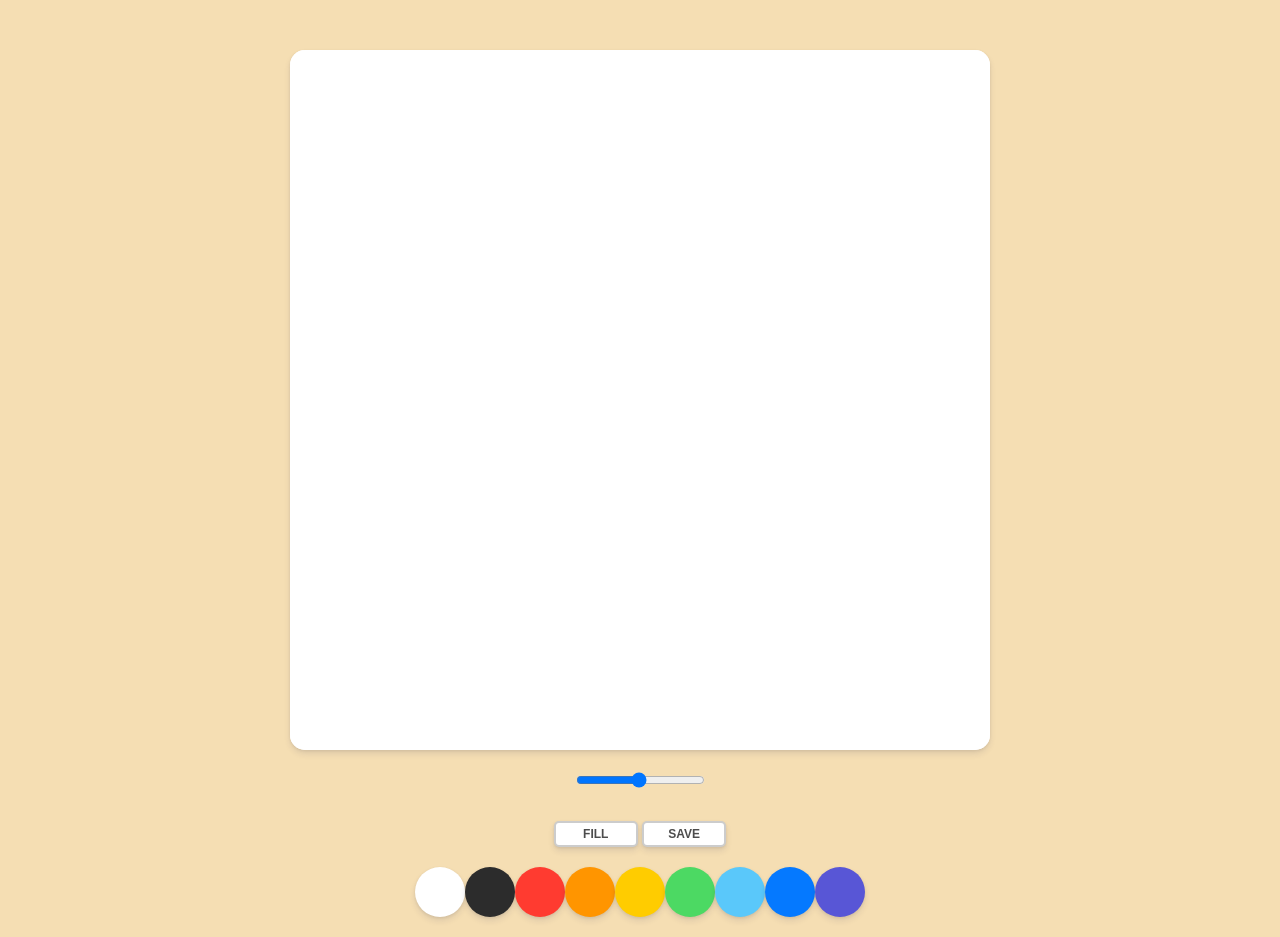
<file: pbrush-clone/index.html>
<!DOCTYPE html>
<html lang="en">
<head>
    <meta charset="UTF-8">
    <meta name="viewport" content="width=device-width, initial-scale=1.0">
    <link rel="stylesheet" href="styles.css">
    <title>PaintJS</title>
</head>
<body>
    <canvas id="jsCanvas" class="canvas"></canvas>
    <div class="controls">
        <div class="controls__range">
            <input type="range" id="jsRange" min="0.1" max="5.0" value="2.5" step="0.1">
        </div>
        <div class="controls__btns">
            <button id="jsMode">FILL</button>
            <button id="jsSave">SAVE</button>
        </div>
        <div class="controls__colors" id="jsColors">
            <div class="controls__color jsColor" style="background-color: white"></div>
            <div class="controls__color jsColor" style="background-color: #2c2c2c"></div>
            <div class="controls__color jsColor" style="background-color: #FF3B30"></div>
            <div class="controls__color jsColor" style="background-color: #FF9500"></div>
            <div class="controls__color jsColor" style="background-color: #FFCC00"></div>
            <div class="controls__color jsColor" style="background-color: #4cD963"></div>
            <div class="controls__color jsColor" style="background-color: #5AC8FA"></div>
            <div class="controls__color jsColor" style="background-color: #0579FF"></div>
            <div class="controls__color jsColor" style="background-color: #5856D6"></div>
        </div>
    </div>
    <script src="app.js"></script>
</body>
</html>
</file>
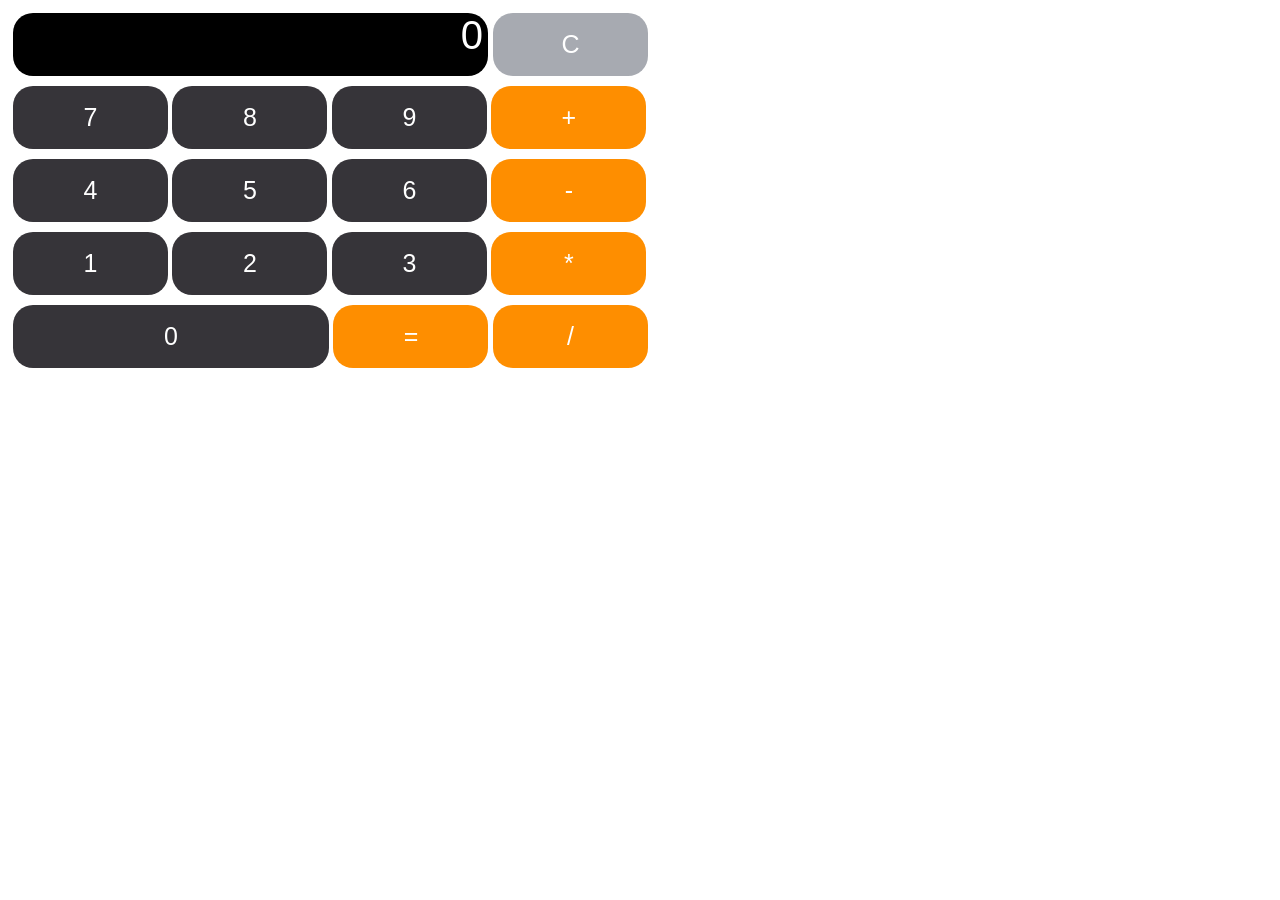
<file: Nomad-favorites/calculator-js/index.html>
<!DOCTYPE html>
<html>
  <head>
    <title>Parcel Sandbox</title>
    <meta charset="UTF-8" />
    <link rel="stylesheet" href="src/styles.css" />
  </head>

  <body>
    <div>
      <span class="js-screen interface">0</span>
      <button class="js-reset interface">C</button>
    </div>
    <div>
      <button class="number interface" id="number_7">7</button>
      <button class="number interface" id="number_8">8</button>
      <button class="number interface" id="number_9">9</button>
      <button class="op interface" id="op_plus">+</button>
    </div>
    <div>
      <button class="number interface" id="number_4">4</button>
      <button class="number interface" id="number_5">5</button>
      <button class="number interface" id="number_6">6</button>
      <button class="op interface" id="op_minus">-</button>
    </div>
    <div>
      <button class="number interface" id="number_1">1</button>
      <button class="number interface" id="number_2">2</button>
      <button class="number interface" id="number_3">3</button>
      <button class="op interface" id="op_multiply">*</button>
    </div>
    <div>
      <button class="number long-one interface" id="number_0">0</button>
      <button class="op interface" id="op_equal">=</button>
      <button class="op interface" id="op_divide">/</button>
    </div>

    <script src="src/index.js"></script>
  </body>
</html>
</file>
<file: pbrush-clone/styles.css>
@import "reset.css";

body {
  background-color: wheat;
  font-family: -apple-system, BlinkMacSystemFont, 'Segoe UI', Roboto, Oxygen, Ubuntu, Cantarell, 'Open Sans', 'Helvetica Neue', sans-serif;
  display: flex;
  flex-direction: column;
  align-items: center;
  padding-top: 50px;
}

.canvas {
  width: 700px;
  height: 700px;
  background-color: white;
  border-radius: 15px;
  box-shadow: 0 4px 6px rgba(50, 50, 93, 0.11), 0 1px 3px rgba(0, 0, 0, 0.08);
}

.controls {
  margin-top: 20px;
  margin-bottom: 20px;
  display: flex;
  flex-direction: column;
  align-items: center;
}
.controls .controls__btns {
  margin-bottom: 20px;
}
.controls__btns button {
  all: unset;
  cursor: pointer;
  background-color: white;
  padding: 5px 0px;
  width: 80px;
  text-align: center;
  border-radius: 5px;
  box-shadow: 0 4px 6px rgba(50, 50, 93, 0.11), 0 1px 3px rgba(0, 0, 0, 0.08);
  border: 2px solid rgba(0,0,0,0.2);
  color: rgba(0,0,0,0.7);
  text-transform: uppercase;
  font-weight: 800;
  font-size: 12px;
}
.controls__btns button:active {
  transform: scale(0.98);
}
.controls .controls__colors {
  display: flex;
}
.controls__colors .controls__color{
  width: 50px;
  height: 50px;
  border-radius: 50%;
  box-shadow: 0 4px 6px rgba(50, 50, 93, 0.11), 0 1px 3px rgba(0, 0, 0, 0.08);
  cursor: pointer;
}

.controls .controls__range {
  margin-bottom: 30px;
}
</file>
<file: Nomad-favorites/calculator-js/src/styles.css>
body {
  font-family: sans-serif;
}
body div {
  padding: 5px;
}

body div:first-child {
  display: flex;
}

.interface {
  height: 63px;
  border-radius: 20px;
  border: none;
  color: white;
  font-size: 25px;
  outline: none;
}

.js-screen {
  display: block;
  width: 470px;
  margin-right: 5px;
  background-color: black;
  text-align: right;
  font-size: 40px;
  padding-right: 5px;
}

.js-reset,
.number,
.op {
  width: 155px;
  cursor: pointer;
}

.js-reset {
  background-color: #a7aab1;
}

.number {
  background-color: #363439;
}

.op {
  background-color: #fe8e00;
}

.long-one {
  width: 316px;
}
</file>
